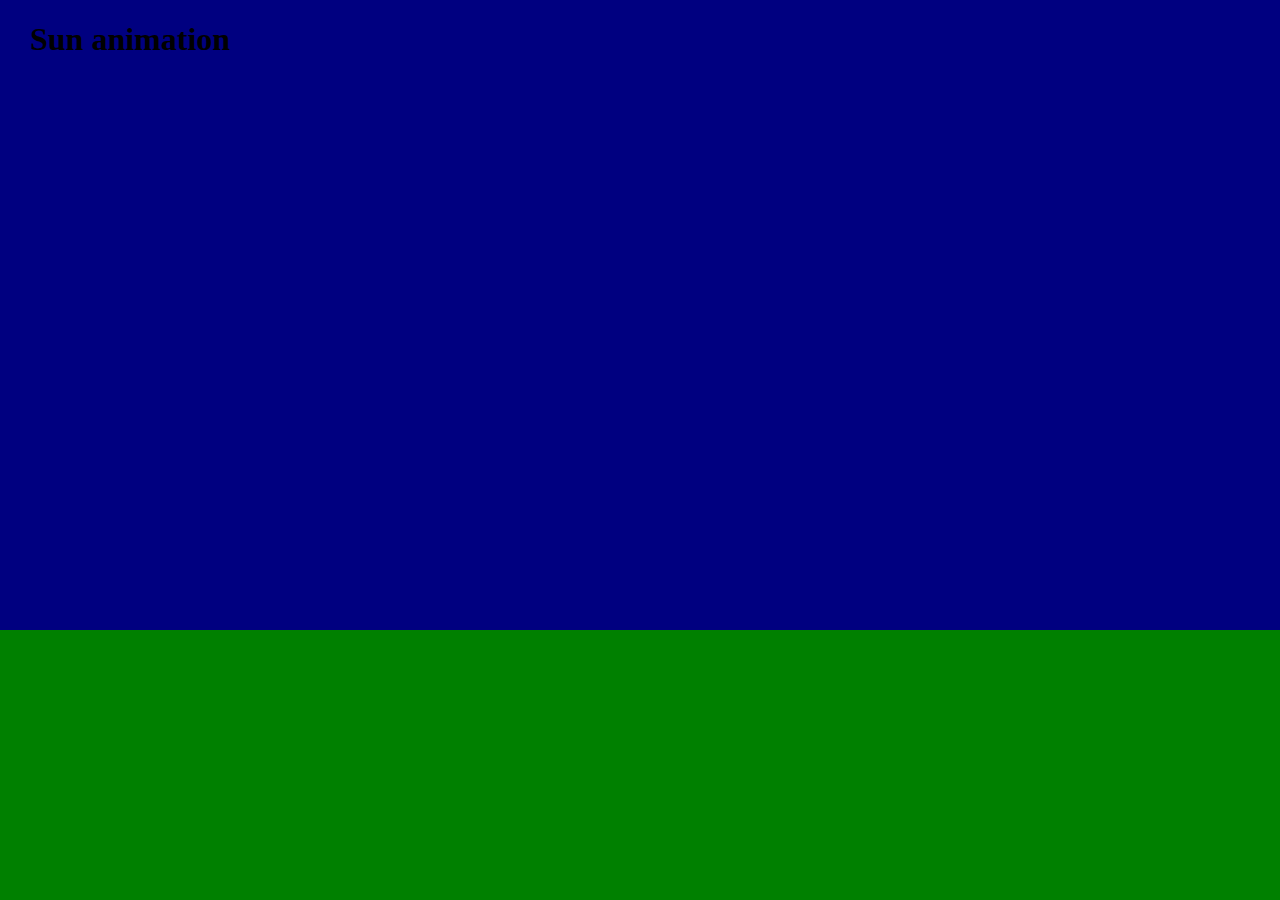
<file: Projekty/sun/index.html>
<!DOCTYPE html>
<html lang="en">

<head>
    <meta charset="UTF-8">
    <meta http-equiv="X-UA-Compatible" content="IE=edge">
    <meta name="viewport" content="width=device-width, initial-scale=1.0">
    <title>The Sun Animation</title>
    <link rel="stylesheet" href="styles.css">
</head>

<body>
    <h1 class="header">Sun animation</h1>
    <div id="sun"></div>
    <div id="sky"></div>
    <div id="ground"></div>
    <div id="moon">
        <div id="moon_bite"></div>
    </div>
</body>

</html>
</file>
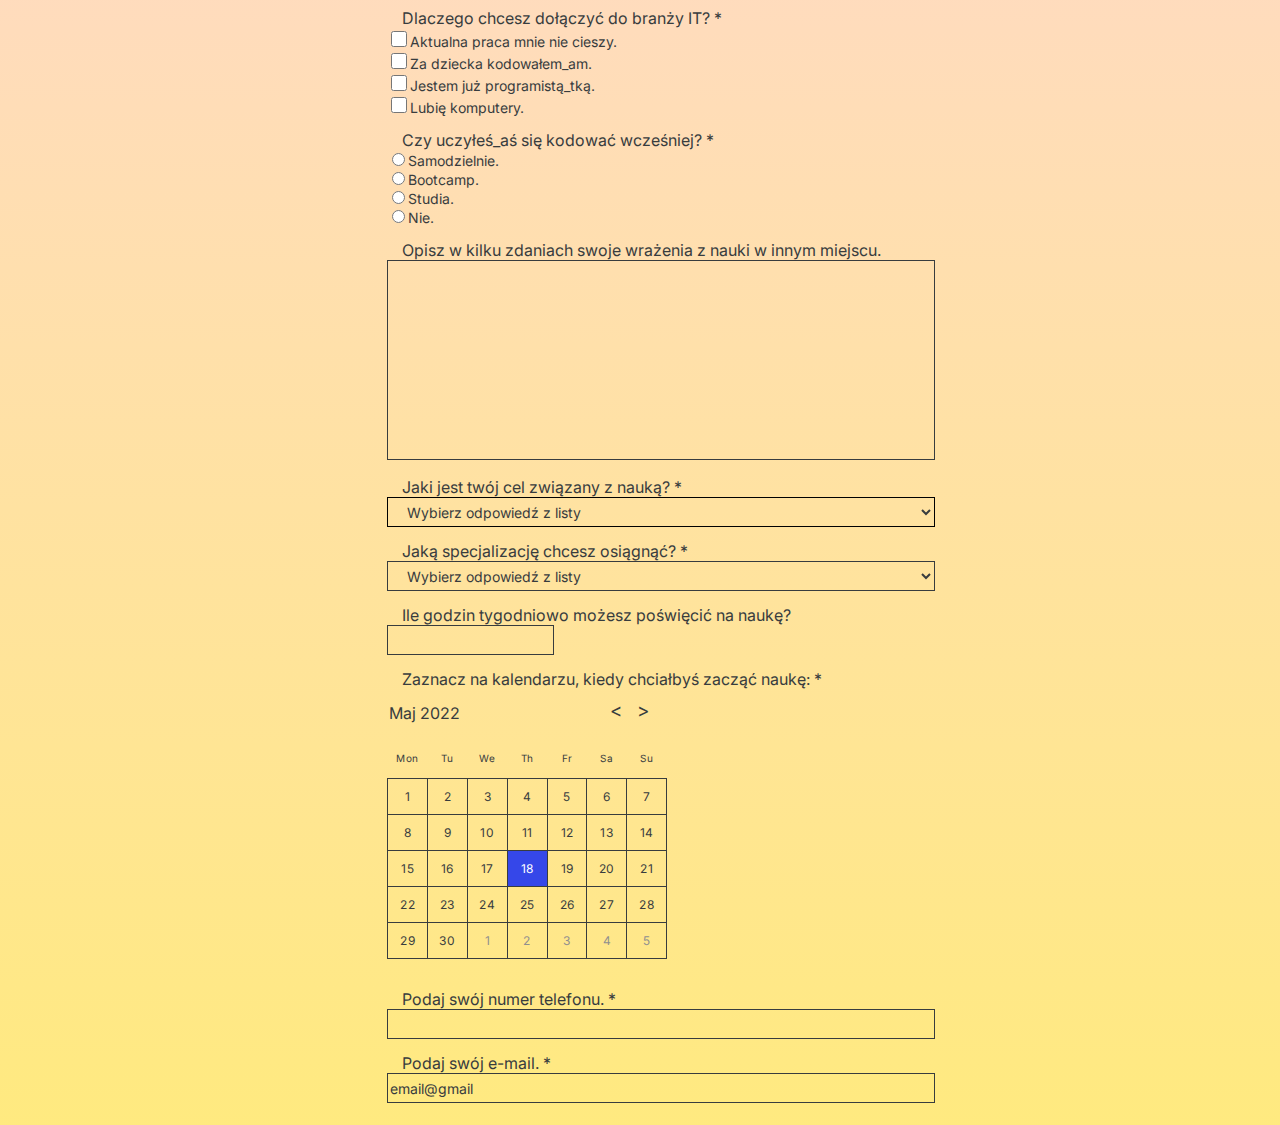
<file: Projekty/form/form.html>
<!DOCTYPE html>
<html lang="pl">

<head>
    <meta charset="UTF-8">
    <meta http-equiv="X-UA-Compatible" content="IE=edge">
    <meta name="viewport" content="width=device-width, initial-scale=1.0">
    <title>Zadanie Ankieta</title>
    <link rel="stylesheet" href="styles.css">
</head>

<body>
    <form class="form">
        <div>
            <label for="why_id">Dlaczego chcesz dołączyć do branży IT? *</label><br>
            <input type="checkbox" name="why1" id="why_id">Aktualna praca mnie nie cieszy.<br>
            <input type="checkbox" name="why2" id="why_id">Za dziecka kodowałem_am.<br>
            <input type="checkbox" name="why3" id="why_id">Jestem już programistą_tką.<br>
            <input type="checkbox" name="why4" id="why_id">Lubię komputery.<br>
        </div>
        <div>
            <label for="before_id">Czy uczyłeś_aś się kodować wcześniej? *</label><br>
            <input type="radio" name="before1" id="before_id">Samodzielnie.<br>
            <input type="radio" name="before2" id="before_id">Bootcamp.<br>
            <input type="radio" name="before3" id="before_id">Studia.<br>
            <input type="radio" name="before4" id="before_id">Nie.<br>
        </div>
        <div>
            <label for="impressions_id">Opisz w kilku zdaniach swoje wrażenia z nauki w innym miejscu.</label><br>
            <textarea name="impresions" id="impressions_id"></textarea>
        </div>
        <div>
            <label for="objective_id">Jaki jest twój cel związany z nauką? *</label><br>
            <select name="objective" id="objective_id">
                <option hidden selected>Wybierz odpowiedź z listy</option>
                <option value="change">Zmienić pracę</option>
                <option value="find">Znaleźć lepszą pracę</option>
                <option value="develop">Rozwój w technologii</option>
                <option value="create">Stworzyć portfolio</option>
            </select>
        </div>
        <div>
            <label for="specialty_id">Jaką specjalizację chcesz osiągnąć? *</label><br>
            <select name="specialty" id="specialty_id">
                <option hidden selected>Wybierz odpowiedź z listy</option>
                <option value="front">Frontend JS</option>
                <option value="back">Backend JS</option>
                <option value="solid">Solidity</option>
                <option value="python">Python</option>
            </select>
        </div>
        <div>
            <label for="hours"> Ile godzin tygodniowo możesz poświęcić na naukę?</label><br>
            <input type="number" min="0" id="hours">
        </div>
        <div>
            <label for id="calendar">Zaznacz na kalendarzu, kiedy chciałbyś zacząć naukę: *</label>
            <section id="calendar">
                <fieldset class="months">
                    <ul>
                        <span class="prev">&lt;</span>
                        <span class="next">&gt;</span>
                        <span class="current">Maj 2022</span>
                    </ul>
                </fieldset>
                <table>
                    <!-- <th tj. table header"> -->
                    <tr>
                        <th class="day_name">Mon</th>
                        <th class="day_name">Tu</th>
                        <th class="day_name">We</th>
                        <th class="day_name">Th</th>
                        <th class="day_name">Fr</th>
                        <th class="day_name">Sa</th>
                        <th class="day_name">Su</th>
                    </tr>
                    <tr>
                        <td>1</td>
                        <td>2</td>
                        <td>3</td>
                        <td>4</td>
                        <td>5</td>
                        <td>6</td>
                        <td>7</td>
                    </tr>
                    <tr>
                        <td>8</td>
                        <td>9</td>
                        <td>10</td>
                        <td>11</td>
                        <td>12</td>
                        <td>13</td>
                        <td>14</td>
                    </tr>
                    <tr>
                        <td>15</td>
                        <td>16</td>
                        <td>17</td>
                        <td class="active">18</td>
                        <td>19</td>
                        <td>20</td>
                        <td>21</td>
                    </tr>
                    <tr>
                        <td>22</td>
                        <td>23</td>
                        <td>24</td>
                        <td>25</td>
                        <td>26</td>
                        <td>27</td>
                        <td>28</td>
                    </tr>
                    <tr>
                        <td>29</td>
                        <td>30</td>
                        <td class="next_mth_days">1</td>
                        <td class="next_mth_days">2</td>
                        <td class="next_mth_days">3</td>
                        <td class="next_mth_days">4</td>
                        <td class="next_mth_days">5</td>
                    </tr>
                </table>
            </section>
        </div>
        <div>
            <label for="phone">Podaj swój numer telefonu. *</label><br>
            <input type="tel" pattern="[0-9]{9}" id="phone">
        </div>
        <div>
            <label for="email_id">Podaj swój e-mail. *</label><br>
            <input type="email" value="email@gmail" pattern="[a-z0-9._%+-]+@[a-z0-9.-]+\.[a-z]{2,}$" id="email_id">
            <!-- Pytanie: NIE wychodzi mi sprawdzenie formatu pattern="[a-z0-9._%+-]+@[a-z0-9.-]+\.[a-z]{2,}$" -->
        </div>
    </form>
</body>
</html>
</file>
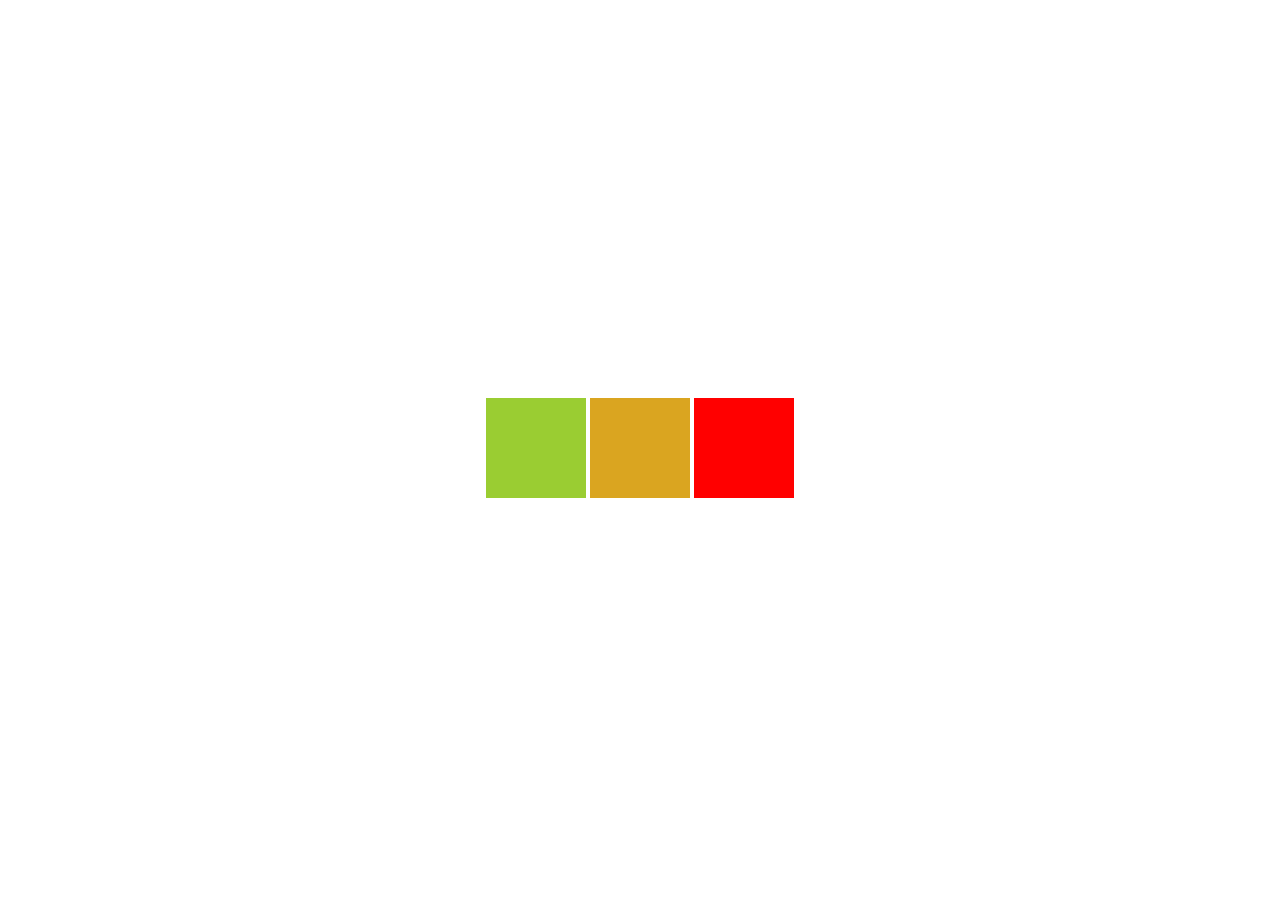
<file: Projekty/squares/squares.html>
<!DOCTYPE html>
<html lang="en">

<head>
    <meta charset="UTF-8">
    <meta http-equiv="X-UA-Compatible" content="IE=edge">
    <meta name="viewport" content="width=device-width, initial-scale=1.0">
    <title>Squares</title>
    <link rel="stylesheet" href="styles.css">
</head>
<body>
    <!-- dives by transition -->
        <div id="first_square_parent">
            <div class="first_square"></div>
        </div>
        <div id="second_square_parent">
            <div class="second_square"></div>
        </div>
        <div id="third_square_parent">
            <div class="third_square"></div>
        </div>

</body>

</html>
</file>
<file: Projekty/sun/styles.css>
body {
    margin: 0;
    padding: 0;
    position: relative;
}
.header {
    position: absolute;
    z-index: 1;
    margin-left: 30px;
    animation: h_move 10s 0s infinite linear;
}
@keyframes h_move {
    0% {
        color: red;
    }
    25% {
        color: blue;
    }
    50% {
        color: yellow;
    }
    75% {
        color: white;
    }
    100% {
        color: red;
    }

}

#sun {
    background: yellow;
    width: 150px;
    height: 150px;
    border-radius: 50%;
    position: absolute;
    top: 70%;
    left: 15%;
    animation-name: sun_move;
    animation-duration: 10s;
    animation-iteration-count: infinite;
    animation-timing-function: linear;
    z-index: 0;
    /* animation long code above  */
}
@keyframes sun_move {
    5% {
        transform: translate(6vw, -12vh);
    }
    10% {
        transform: translate(12vw, -24vh);
    }
    15% {
        transform: translate(18vw, -36vh);
    }
    20% {
        transform: translate(24vw, -43vh);
    }
    25% {
        transform: translate(30vw, -48vh);
        background: orange;
        box-shadow: 0px 0px 25px 20px orange;
    }
    30% {
        transform: translate(36vw, -43vh);
    }
    35% {
        transform: translate(42vw, -36vh);
    }
    40% {
        transform: translate(48vw, -24vh);
    }
    45% {
        transform: translate(54vw, -12vh);
    }
    50% {
        transform: translateX(60vw);
        background: orangered;
        box-shadow: 0px 0px 0px 0px;
    }
    100% {
        transform: translateX(60vw);
        background: orangered;
    }

}
#moon {
    background: white;
    width: 150px;
    height: 150px;
    border-radius: 50%;
    position: absolute;
    top: 70%;
    left: 15%;
    animation-name: moon_move;
    animation-duration: 10s;
    animation-iteration-count: infinite;
    animation-timing-function: linear;
    z-index: -1;
    /* animation long code above */
}
@keyframes moon_move {
    0% {
        transform: translate(0vw, 0vh);
    }
    50% {
        transform: translate(0vw,0vh);
        box-shadow: 0px 0px 0px 0px;
    }
    55% {
        transform: translate(6vw, -12vh);
    }
    60% {
        transform: translate(12vw, -24vh);
    }
    65% {
        transform: translate(18vw, -36vh);
    }
    70% {
        transform: translate(24vw, -43vh);
    }
    75% {
        transform: translate(30vw, -48vh);
        box-shadow: -17px 0px 12px 2px white;
    }
    80% {
        transform: translate(36vw, -43vh);
    }
    85% {
        transform: translate(42vw, -36vh);
    }
    90% {
        transform: translate(48vw, -24vh);
    }
    95% {
        transform: translate(54vw, -12vh);
    }
    100% {
        transform: translateX(60vw);
    }

}
#moon_bite {
    width: 75%;
    height: 100%;
    border-radius: 50%;
    background: navy;
    position: absolute;
    transform: translate(50%);
    animation: moon_bite_move 5s 0s infinite linear;
}
@keyframes moon_bite_move {
        0% {
            background: navy;
        }

        50% {
            background: black;
        }

        100% {
            background: navy;
        }
    }

#sky {
    background: navy;
    width: 100vw;
    height: 70vh;
    box-sizing: border-box;
    z-index: -2;
    position:relative;
    animation: sky_move 10s 0s infinite linear;
    /* animation shorthand code above */
}
@keyframes sky_move {
    25% {
        background: rgb(0, 255, 234);
    }
    50% {
        background: navy;
    }
    75% {
        background: black;
    }
    100% {
        background: navy;
    }
}

#ground {
    background: green;
    width: 100vw;
    height: 30vh;
    box-sizing: border-box;
    position: relative;
    z-index: 100;
}
</file>
<file: Projekty/form/styles.css>
@import url('https://fonts.googleapis.com/css2?family=Inter&display=swap');

body {
    background: linear-gradient(to bottom, hsla(28, 100%, 87%, 1), hsla(50, 100%, 75%, 1));
}

* {
    font-family: 'Inter', sans-serif;
    font-size: 14px;
    color: #383C3E;
    font-weight: 400;
    box-sizing: border-box;
}

form {
    margin-left: 30%;
}

div {
    padding-bottom: 1rem;
}

label {
    padding-left: 15px;
    font-size: 16px;
}

input[type=checkbox] {
    height: 16px;
    width: 16px;
}

#impressions_id {
    width: 548px;
    height: 200px;
    resize: none;
    background: fixed;
    border: 1px solid hsla(200, 5%, 23%, 1);
}

#objective_id {
    background: transparent;
    width: 548px;
    height: 30px;
    border: 1px solid black;
    padding-left: 15px;
    /* Żeby select lub jakiś obiekt był przezroczysty można za transparent stosować też 
    background: rgba(0,0,0,0);
    pamiętając, że ostatnia wartość to przezroczystość/intensywność */
}

#specialty_id {
    width: 548px;
    height: 30px;
    border: 1px solid hsla(200, 5%, 23%, 1);
    background: rgba(0, 0, 0, 0);
    padding-left: 15px;
}

#hours {
    width: 167px;
    height: 30px;
    border: 1px solid #383C3E;
    background: fixed;
    padding-left: 15px;
}

#calendar {
    width: 280px;
    height: 286px;
}

.months {
    position: relative;
    font-size: 16px;
    padding-bottom: 30px;
    border: transparent;
    /* musiałem zmienić border na niewidoczne, ponieważ gdy zmieniłem typ div na fieldset to pojawiła się ramka, a div jej nie miał */
}

.prev {
    position: absolute;
    top: 10px;
    right: 43px;
    font-size: 19px;
}

.next {
    position: absolute;
    top: 10px;
    right: 16px;
    font-size: 19px;
}

.current {
    position: absolute;
    top: 13.5px;
    left: 0;
    font-size: 16px;
}

table {
    border-collapse: collapse;
    letter-spacing: 0.5px;
    text-align: center;
    width: 100%;
}

th {
    width: 40px;
    height: 40px;
    font-size: 10px;
}

td {
    width: 20px;
    height: 20px;
    border: 1px solid #383C3E;
    font-size: 12px;
    padding: 10px;
}

.active {
    background: hsla(234, 80%, 56%, 1);
    color: white;
}

.next_mth_days {
    color: hsla(0, 0%, 56%, 1);
}

#phone {
    background: transparent;
    border: 1px solid hsla(200, 5%, 23%, 1);
    width: 548px;
    height: 30px;
}

#email_id {
    background: transparent;
    border: 1px solid hsla(200, 5%, 23%, 1);
    width: 548px;
    height: 30px;
}
</file>
<file: Projekty/squares/styles.css>
/* Pytania:
1. W trzecim kwadracie mam ograniczoną skalę. Jak zrobić scale infinit lub czas infinit? */

body {
    position: absolute;
    left: 50%;
    top: 50%;
    transform: translate(-50%, -50%);
    margin: 0;
    padding: 0;
}
div {
    width: 100px;
    height: 100px;
    display: inline-block;
}

#first_square_parent {
    position: relative;
}
/* First square scales up to 2x (By simple transition) */
.first_square {
    background: yellowgreen;
    transition: all 2s 0.5s linear;
    position: absolute;
}
.first_square:hover {
    width: 200px;
    height: 200px;
}

/* Second square just waits still in one position */
.second_square {
    background: goldenrod;
    display: inline-block;
}


#third_square_parent {
    position: relative;
}
/* Third square is still growing (by transition & transform:scale) */
.third_square {
    background: red;
    transition: all 15s 0s linear;
    position: absolute;
}
.third_square:hover {
    transform: scale(23,23);
}
</file>
